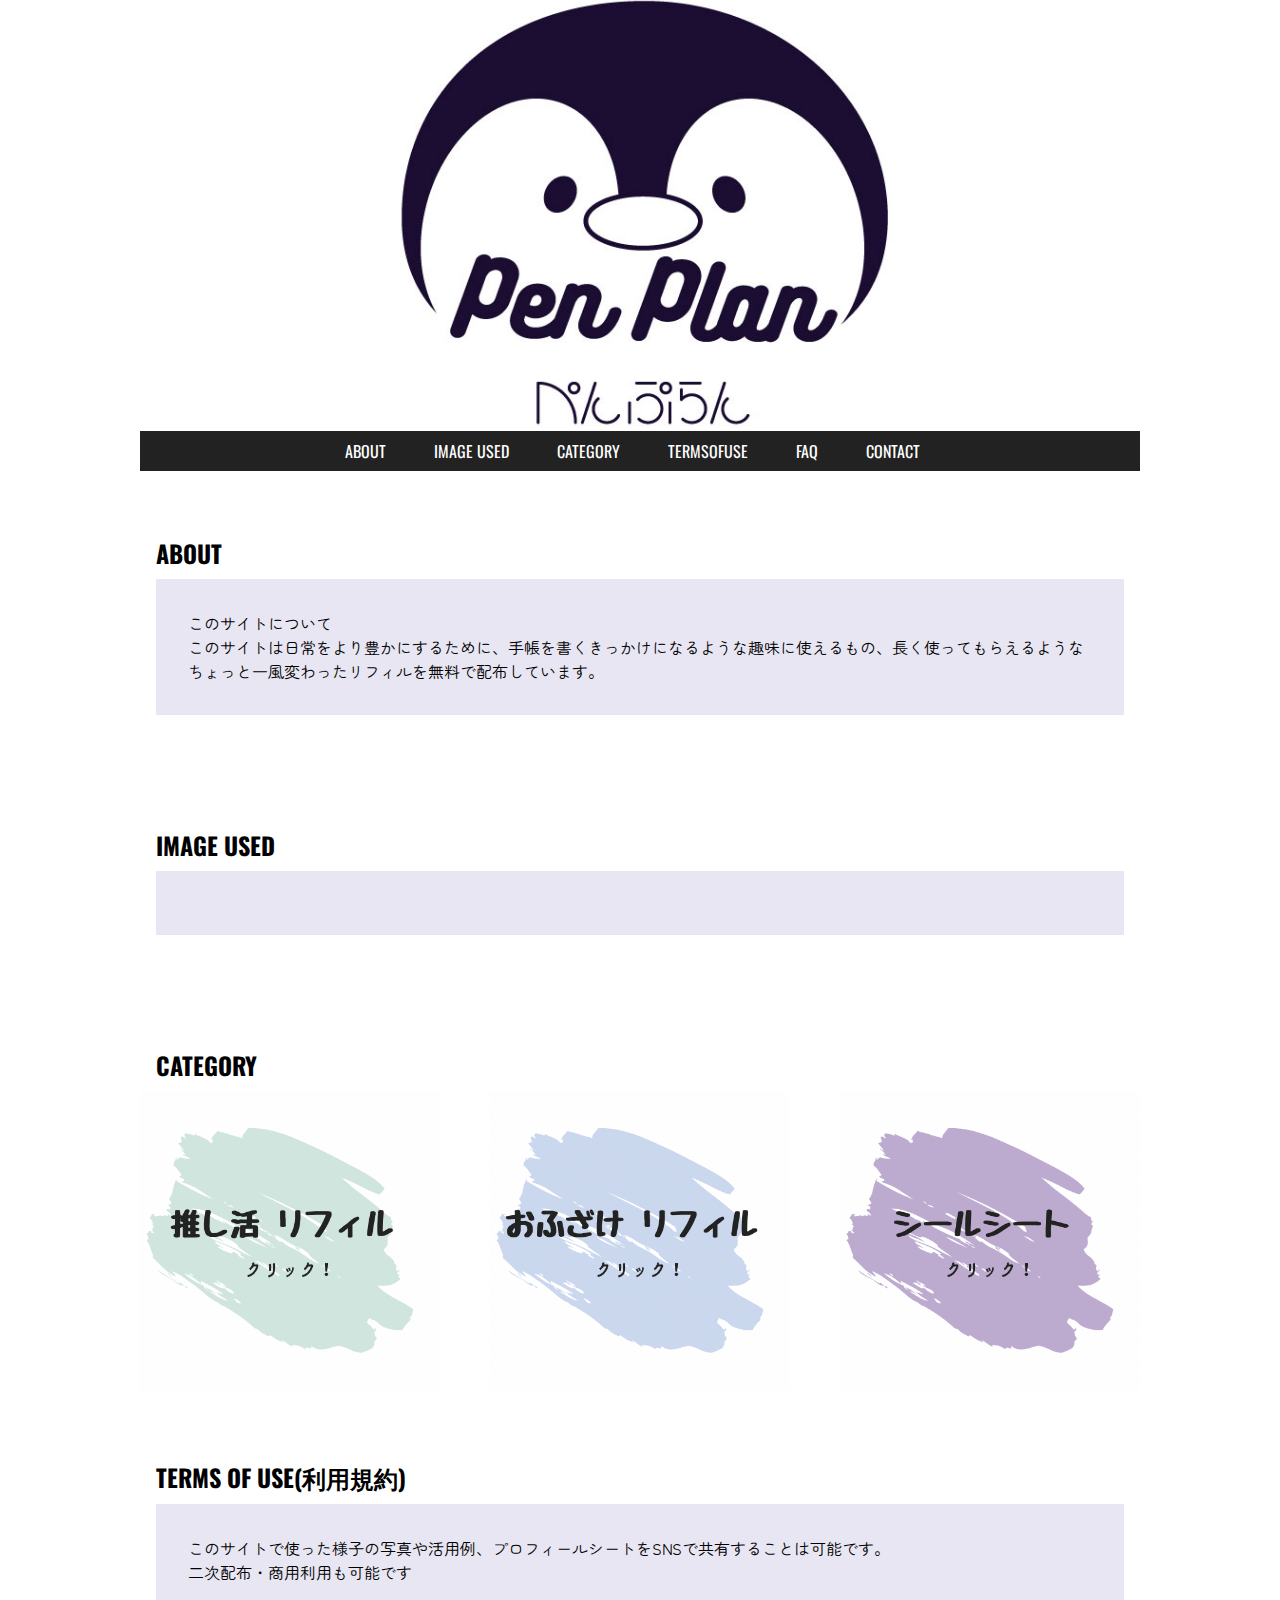
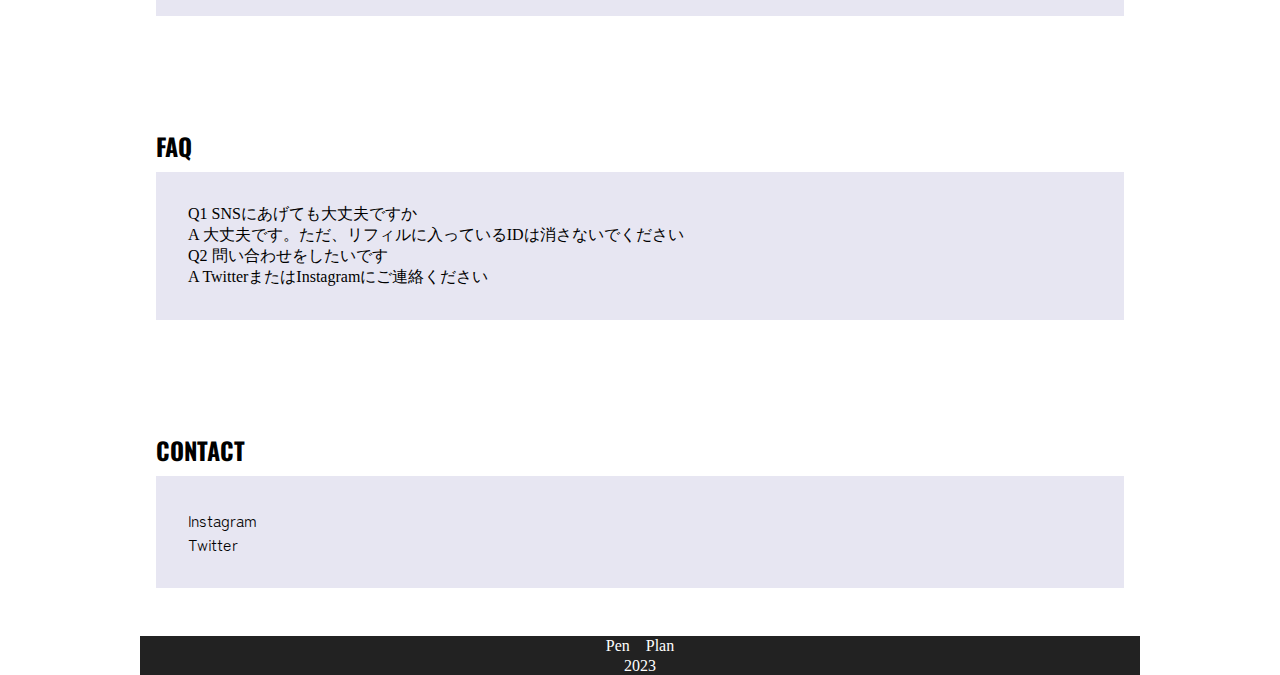
<file: index.html>
<!doctype html>
<html lang="ja">
    <head>
        <meta charset="UTF-8">
        <meta name="description" content="手帳リフィル配布サイト">
        <link rel="stylesheet" href="css/style.css">
        <link rel="preconnect" href="https://fonts.googleapis.com">
        <link rel="preconnect" href="https://fonts.gstatic.com" crossorigin>
        <link href="https://fonts.googleapis.com/css2?family=Zen+Maru+Gothic&display=swap" rel="stylesheet">
        <link rel="preconnect" href="https://fonts.googleapis.com">
        <link rel="preconnect" href="https://fonts.gstatic.com" crossorigin>
        <link href="https://fonts.googleapis.com/css2?family=Oswald:wght@300;400;600&family=Zen+Maru+Gothic&display=swap" rel="stylesheet">
        <title>PenPlan</title>
    </head>

    <body>

        <div id="wrap">

        <header style="background-image: url(images/Pen-Plan.jpg);">
        </header>

        <nav>
            <ul class="main-nav">
                <li><a href="#ABOUT">ABOUT</a></li>
                <li><a href="#IMAGEUSED">IMAGE USED</a></li>
                <li><a href="#CATEGORY">CATEGORY</a></li>
                <li><a href="#TERMSOFUSE">TERMSOFUSE</a></li>
                <li><a href="#FAQ">FAQ</a></li>
                <li><a href="#CONTACT">CONTACT</a></li>
            </ul>
        </nav>

        <section>

           <h2 id="ABOUT">ABOUT</h2>
        <article>
           <p>このサイトについて</p>
           <p>このサイトは日常をより豊かにするために、手帳を書くきっかけになるような趣味に使えるもの、長く使ってもらえるようなちょっと一風変わったリフィルを無料で配布しています。</p>
        </article>
           <h2 id="IMAGEUSED">IMAGE USED</h2>
        <article>
            
        </article>

            <h2 id="CATEGORY">CATEGORY</h2>
        
        <ul class="icon">
            <a href="oshikatsu.html"><img src="images/推し活リフィルアイコン.PNG" width="300" height="300" alt=""></a>
            <a href="ohuzake.html"><img src="images/おふざけリフィルアイコン.PNG" width="300" height="300" alt=""></a>
            <a href="sticker.html"><img src="images/シールシートアイコン.PNG" width="300" height="300" alt=""></a>
        </ul>
        

        <h2 id="TERMSOFUSE">TERMS OF USE(利用規約)</h2>
        <article>
            <p>このサイトで使った様子の写真や活用例、プロフィールシートをSNSで共有することは可能です。</p>
            <P>二次配布・商用利用も可能です</P>
        </article>

            <h2 id="FAQ">FAQ</h2>
        <article>
            <ul>
                <li>Q1 SNSにあげても大丈夫ですか</li>
                <li>A 大丈夫です。ただ、リフィルに入っているIDは消さないでください</li>
                <li>Q2 問い合わせをしたいです</li>
                <li>A TwitterまたはInstagramにご連絡ください</li>
            </ul>
        </article>

            <h2 id="CONTACT">CONTACT</h2>
        <article>
            <p>Instagram</p>
            <p>Twitter</p>
        </article>

        <footer>
            <p>Pen　Plan</p>
            <p>2023</p>
        </footer>
        </section>
    </body>
</body>
</body>

</html>
</file>
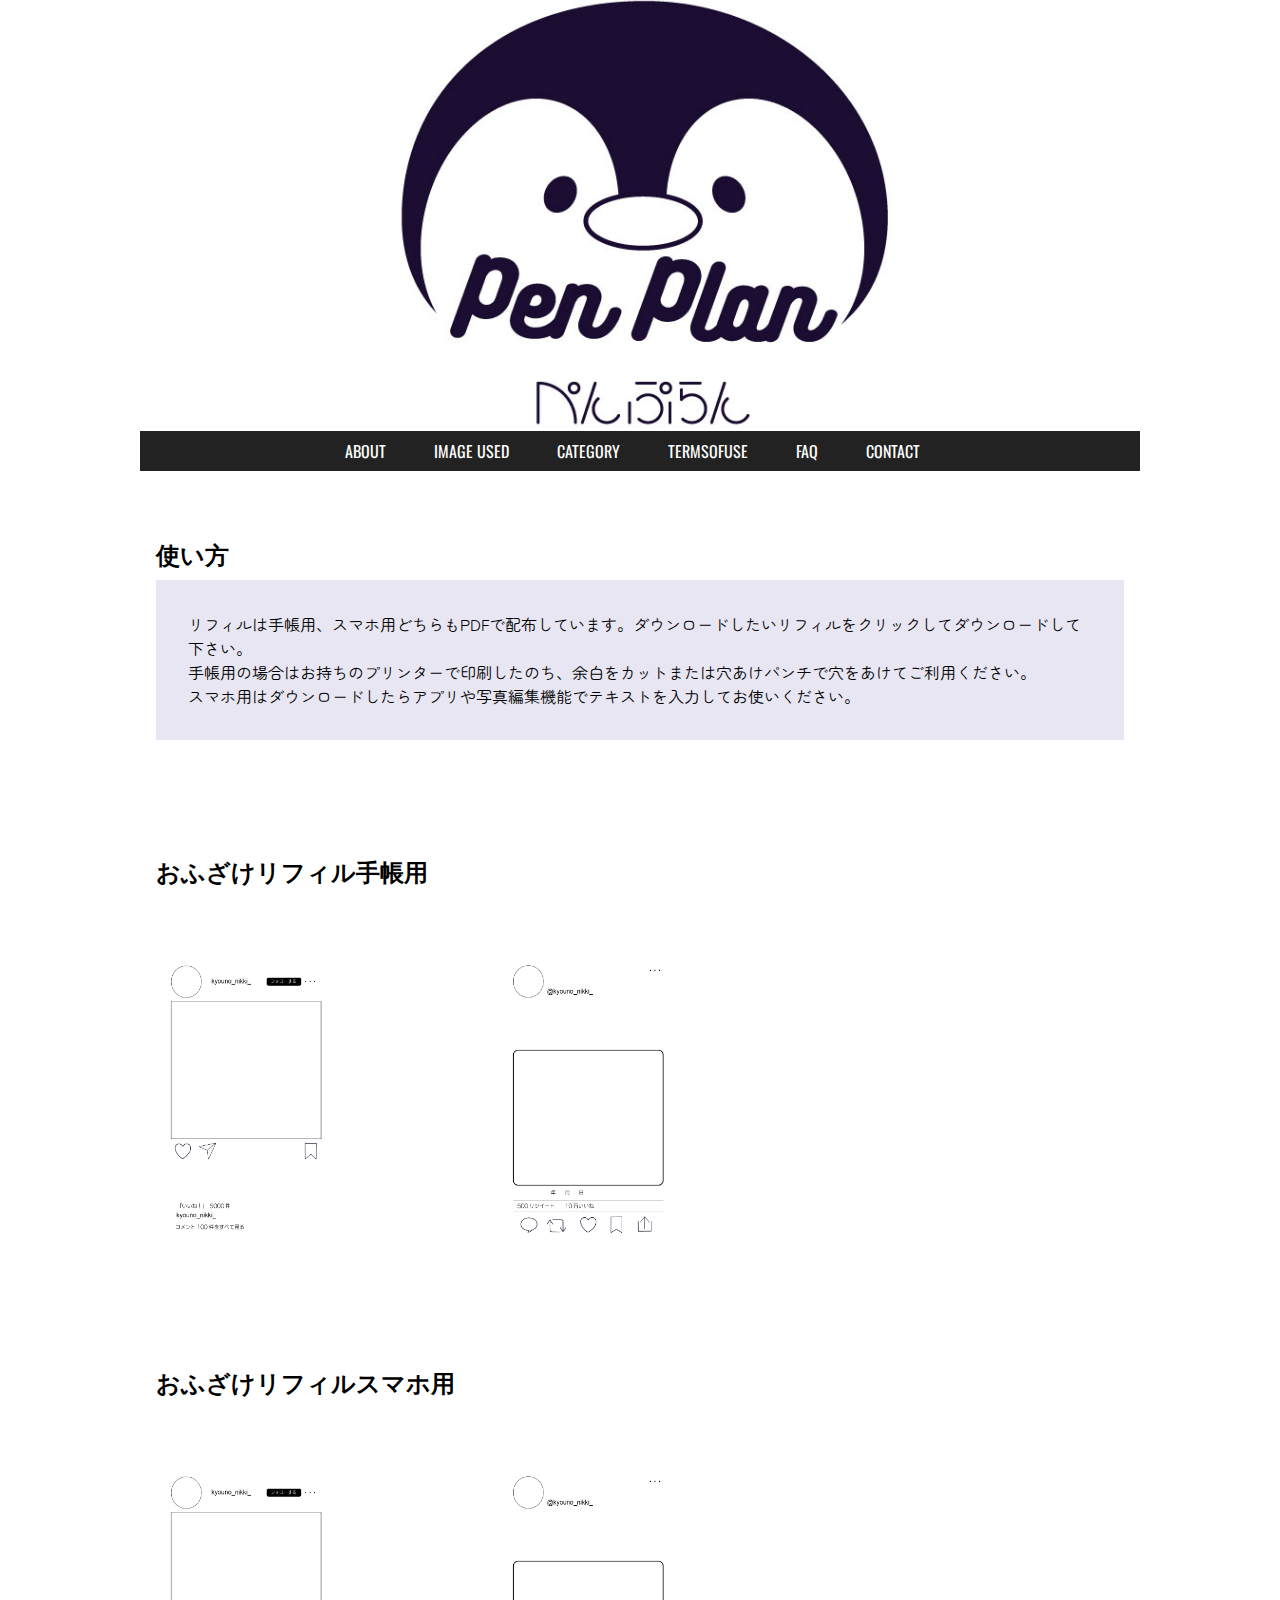
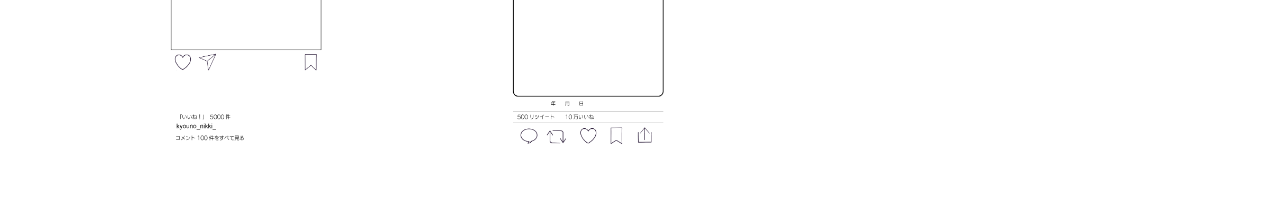
<file: ohuzake.html>
<!doctype html>
<html lang="ja">
    <head>
        <meta charset="UTF-8">
        <meta name="description" content="手帳リフィル配布サイト">
        <link rel="stylesheet" href="css/style.css">
        <link rel="preconnect" href="https://fonts.googleapis.com">
        <link rel="preconnect" href="https://fonts.gstatic.com" crossorigin>
        <link href="https://fonts.googleapis.com/css2?family=Zen+Maru+Gothic&display=swap" rel="stylesheet">
        <link rel="preconnect" href="https://fonts.googleapis.com">
        <link rel="preconnect" href="https://fonts.gstatic.com" crossorigin>
        <link href="https://fonts.googleapis.com/css2?family=Oswald:wght@300;400;600&family=Zen+Maru+Gothic&display=swap" rel="stylesheet">
        <title>PenPlan</title>
    </head>

    <body>

        <div id="wrap">

        <header style="background-image: url(images/Pen-Plan.jpg);">
        </header>

        <nav>
            <ul class="main-nav">
                <li><a href="#ABOUT">ABOUT</a></li>
                <li><a href="#IMAGEUSED">IMAGE USED</a></li>
                <li><a href="#CATEGORY">CATEGORY</a></li>
                <li><a href="#TERMSOFUSE">TERMSOFUSE</a></li>
                <li><a href="#FAQ">FAQ</a></li>
                <li><a href="#CONTACT">CONTACT</a></li>
            </ul>
        </nav>

        <h2>使い方</h2>
        <article>
            <p>リフィルは手帳用、スマホ用どちらもPDFで配布しています。ダウンロードしたいリフィルをクリックしてダウンロードして下さい。</p>
            <P>手帳用の場合はお持ちのプリンターで印刷したのち、余白をカットまたは穴あけパンチで穴をあけてご利用ください。</P>
            <P>スマホ用はダウンロードしたらアプリや写真編集機能でテキストを入力してお使いください。</P>
        </article>

        <h2>おふざけリフィル手帳用</h2>
        <div class="wrapper grid">
            <img src="images/インスタ風日記.PNG" width="200" height="300" alt="">
            <img src="images/ツイッター風日記.PNG" width="200" height="300" alt="">
        </div>

         <h2>おふざけリフィルスマホ用</h2>
        <div class="wrapper grid">
            <img src="images/インスタ風日記.PNG" width="200" height="300" alt="">
            <img src="images/ツイッター風日記.PNG" width="200" height="300" alt="">
        </div>

    </body>
</file>
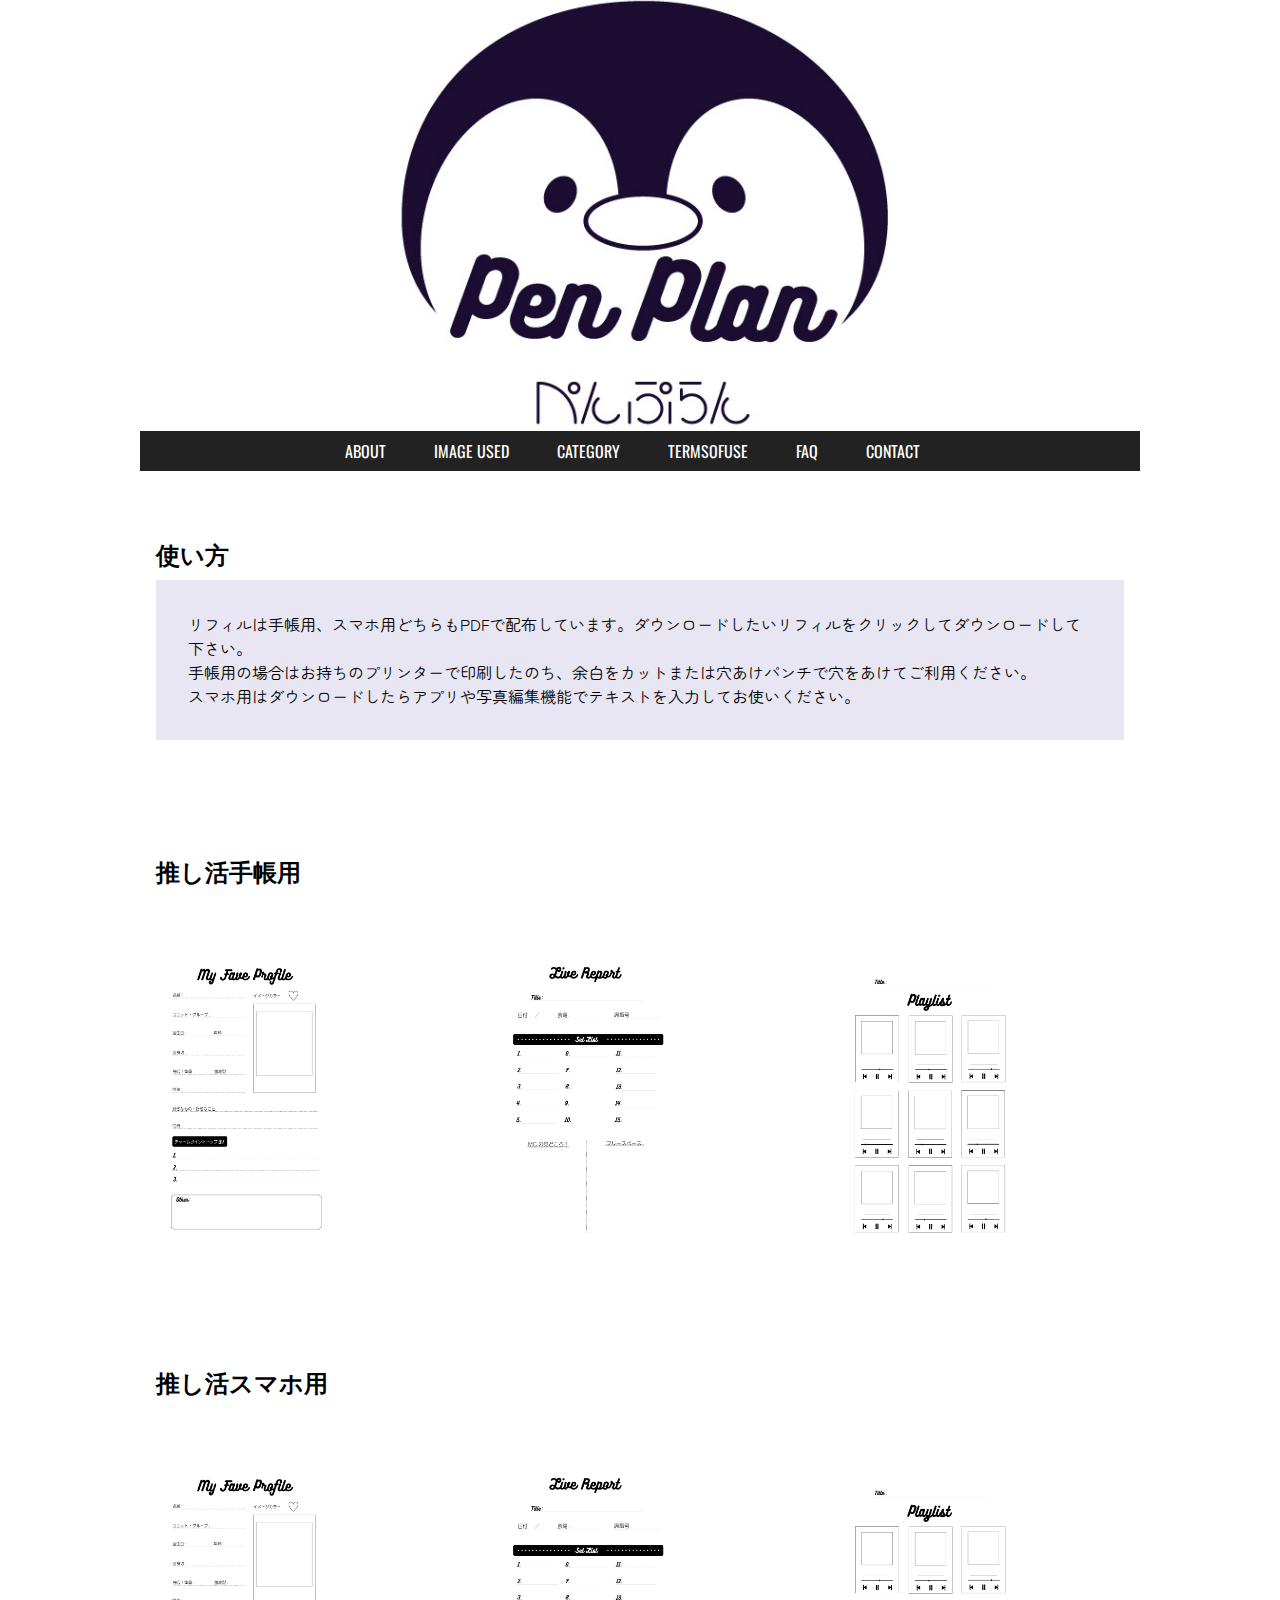
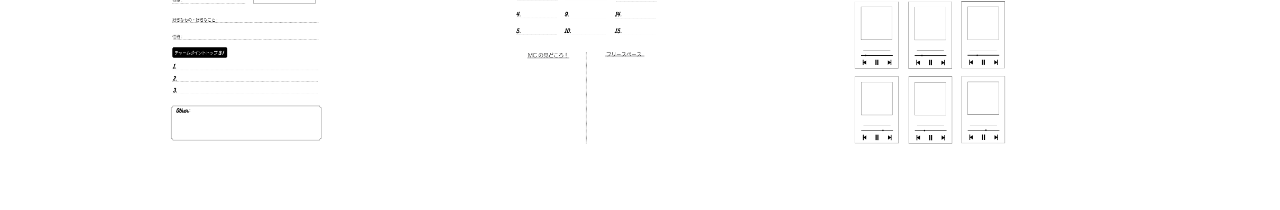
<file: oshikatsu.html>
<!doctype html>
<html lang="ja">
    <head>
        <meta charset="UTF-8">
        <meta name="description" content="手帳リフィル配布サイト">
        <link rel="stylesheet" href="css/style.css">
        <link rel="preconnect" href="https://fonts.googleapis.com">
        <link rel="preconnect" href="https://fonts.gstatic.com" crossorigin>
        <link href="https://fonts.googleapis.com/css2?family=Zen+Maru+Gothic&display=swap" rel="stylesheet">
        <link rel="preconnect" href="https://fonts.googleapis.com">
        <link rel="preconnect" href="https://fonts.gstatic.com" crossorigin>
        <link href="https://fonts.googleapis.com/css2?family=Oswald:wght@300;400;600&family=Zen+Maru+Gothic&display=swap" rel="stylesheet">
        <title>PenPlan</title>
    </head>

    <body>

        <div id="wrap">

        <header style="background-image: url(images/Pen-Plan.jpg);">
        </header>

        <nav>
            <ul class="main-nav">
                <li><a href="#ABOUT">ABOUT</a></li>
                <li><a href="#IMAGEUSED">IMAGE USED</a></li>
                <li><a href="#CATEGORY">CATEGORY</a></li>
                <li><a href="#TERMSOFUSE">TERMSOFUSE</a></li>
                <li><a href="#FAQ">FAQ</a></li>
                <li><a href="#CONTACT">CONTACT</a></li>
            </ul>
        </nav>

        <h2>使い方</h2>
        <article>
            <p>リフィルは手帳用、スマホ用どちらもPDFで配布しています。ダウンロードしたいリフィルをクリックしてダウンロードして下さい。</p>
            <P>手帳用の場合はお持ちのプリンターで印刷したのち、余白をカットまたは穴あけパンチで穴をあけてご利用ください。</P>
            <P>スマホ用はダウンロードしたらアプリや写真編集機能でテキストを入力してお使いください。</P>
        </article>

        <h2>推し活手帳用</h2>
        <div class="wrapper grid">
            <img src="images/推し紹介シート.png" width="200" height="300" alt="">
            <img src="images/推し活ライブレポート.png" width="200" height="300" alt="">
            <img src="images/推しプレイリスト.png" width="200" height="300" alt="">
        </div>

         <h2>推し活スマホ用</h2>
        <div class="wrapper grid">
            <img src="images/推し紹介シート.png" width="200" height="300" alt="">
            <img src="images/推し活ライブレポート.png" width="200" height="300" alt="">
            <img src="images/推しプレイリスト.png" width="200" height="300" alt="">
        </div>
        
    </body>
</file>
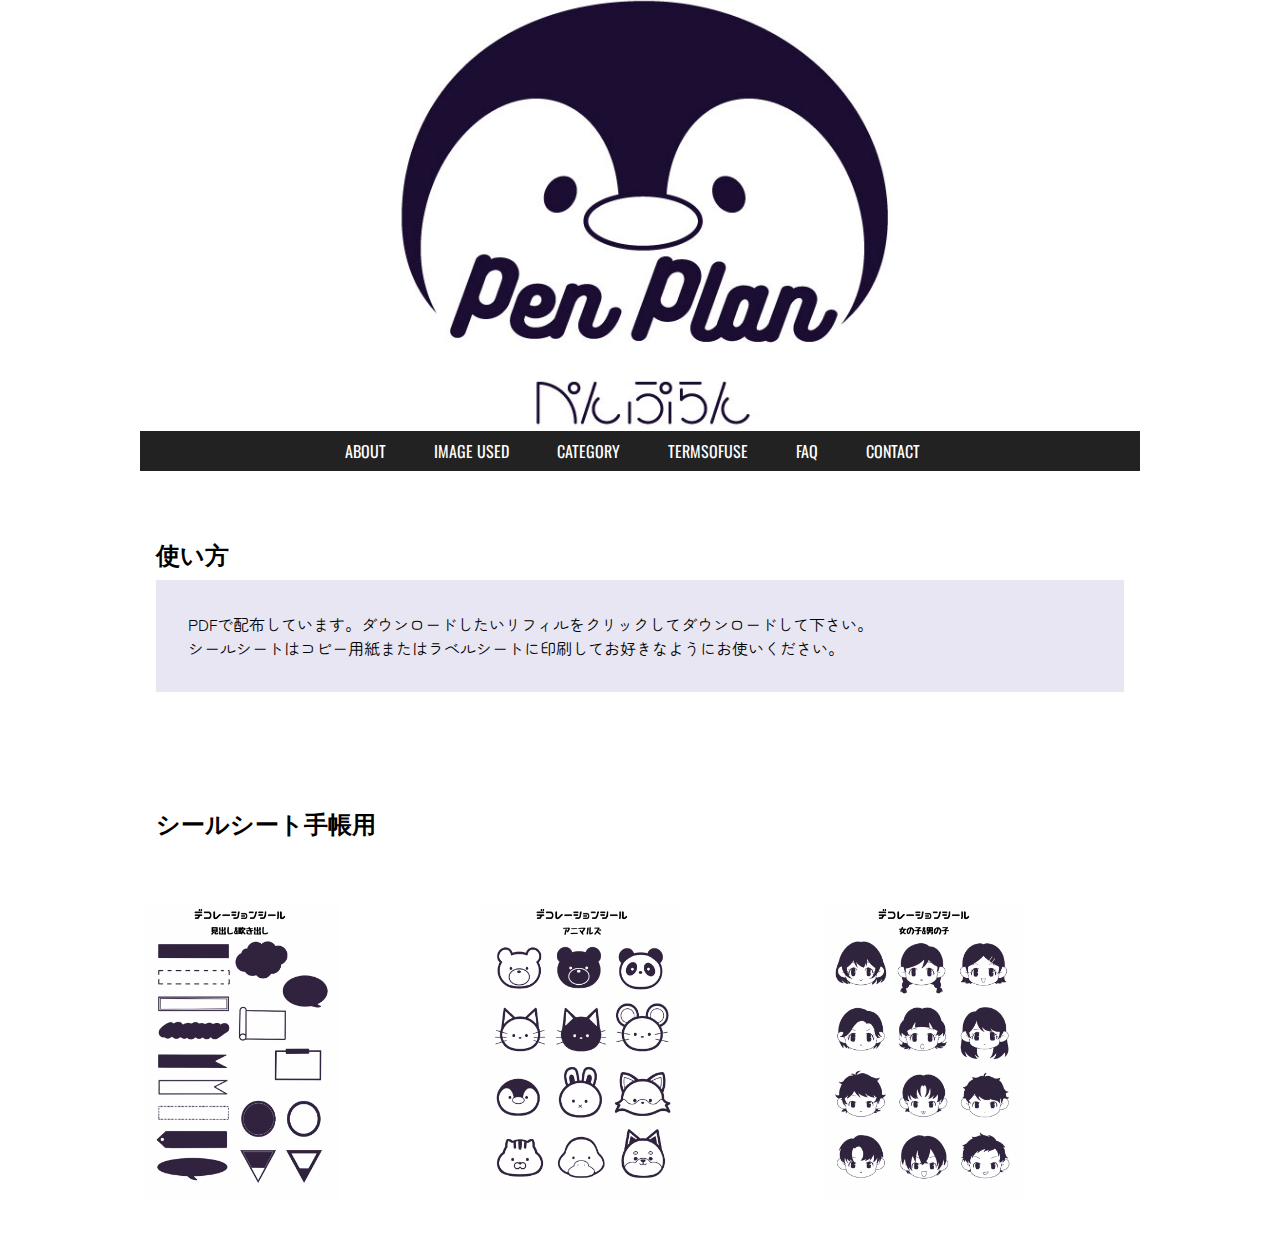
<file: sticker.html>
<!doctype html>
<html lang="ja">
    <head>
        <meta charset="UTF-8">
        <meta name="description" content="手帳リフィル配布サイト">
        <link rel="stylesheet" href="css/style.css">
        <link rel="preconnect" href="https://fonts.googleapis.com">
        <link rel="preconnect" href="https://fonts.gstatic.com" crossorigin>
        <link href="https://fonts.googleapis.com/css2?family=Zen+Maru+Gothic&display=swap" rel="stylesheet">
        <link rel="preconnect" href="https://fonts.googleapis.com">
        <link rel="preconnect" href="https://fonts.gstatic.com" crossorigin>
        <link href="https://fonts.googleapis.com/css2?family=Oswald:wght@300;400;600&family=Zen+Maru+Gothic&display=swap" rel="stylesheet">
        <title>PenPlan</title>
    </head>

    <body>

        <div id="wrap">

        <header style="background-image: url(images/Pen-Plan.jpg);">
        </header>

        <nav>
            <ul class="main-nav">
                <li><a href="#ABOUT">ABOUT</a></li>
                <li><a href="#IMAGEUSED">IMAGE USED</a></li>
                <li><a href="#CATEGORY">CATEGORY</a></li>
                <li><a href="#TERMSOFUSE">TERMSOFUSE</a></li>
                <li><a href="#FAQ">FAQ</a></li>
                <li><a href="#CONTACT">CONTACT</a></li>
            </ul>
        </nav>

        <h2>使い方</h2>
        <article>
            <p>PDFで配布しています。ダウンロードしたいリフィルをクリックしてダウンロードして下さい。</p>
            <P>シールシートはコピー用紙またはラベルシートに印刷してお好きなようにお使いください。</P>
        </article>

        <h2>シールシート手帳用</h2>
        <div class="wrapper grid">
            <img src="images/シールシート1.png" width="200" height="300" alt="">
            <img src="images/シールシート2.png" width="200" height="300" alt="">
            <img src="images/シールシート3.png" width="200" height="300" alt="">
        </div>
    </body>
</file>
<file: css/style.css>
@charset "UTF-8";

* {
    margin: 0;
    padding: 0;
    list-style: none;
    text-decoration: none;
}

#wrap {
    max-width: 1000px;
    margin: 0 auto;
    position: relative;
}

header {
    background: url(images/Pen-Plan.jpg);
    background-size: 80%;
    min-height: 30vh;
    background-repeat: no-repeat;
    background-position: center;
    /*background: #222;*/
    /*padding: 0.5rem 8rem;*/
    text-align: center;
    color: #fff;
    padding: 5rem;
}

h1 {
    font-family: 'Oswald', sans-serif;
    font-size: xx-large;
}

nav {
    position: sticky;
    top: 0;
}

ul.main-nav {
    background: #222;
    border-width: 0.1rem 0rem 0rem 0rem;
    border-style: solid;
    border-color: #fff;
    justify-content: center;
    display:flex;
    z-index: 999;/*最前面へ*/
    left:0;/*位置指定*/
    font-family: 'Oswald', sans-serif;
}

ul.main-nav li {
    padding: 0.5rem;
    margin-right: 1rem;
}

ul.main-nav li a {
    padding: 0.5rem;
}

ul.main-nav li a:hover {
    background-color: #696969;
}

ul.main-nav a {
    color: #fff;
}

h2 {
    /*padding: 1rem 1rem;*/
    /*text-align:center;*/
    margin: 0rem 1rem 0.5rem;
    padding-top: 4rem;
    font-family: 'Oswald', sans-serif;
}

ul.icon{
    display: flex;
    justify-content: space-between;
}


h3 {
    margin: 0rem 1rem 0.5rem;
    padding-top: 4rem;
    font-family: 'Oswald', sans-serif;
    font-family: serif;
    margin-left: 2rem;
}

article {
    padding: 2rem;
    background: #e7e6f2;
    margin: 0rem 1rem 3rem;
    
}

.grid {
    display: grid;
    gap: 26px;
    grid-template-columns: 1fr 1fr 1fr;
    margin-top: 6%;
    margin-bottom: 50px;
}

article p{
    font-family: 'Zen Maru Gothic', sans-serif;
}

ul.article li {
    border-width: 0.1rem;
    border-style: solid;
    border-color: #222;
}




/*div {
    padding: 2rem;
    background: #dcc8dc;
    margin: 0rem 1rem 3rem;
}*/

footer {
    background: #222;
}

footer p {
    color: #fff;
    text-align: center;
}
</file>
